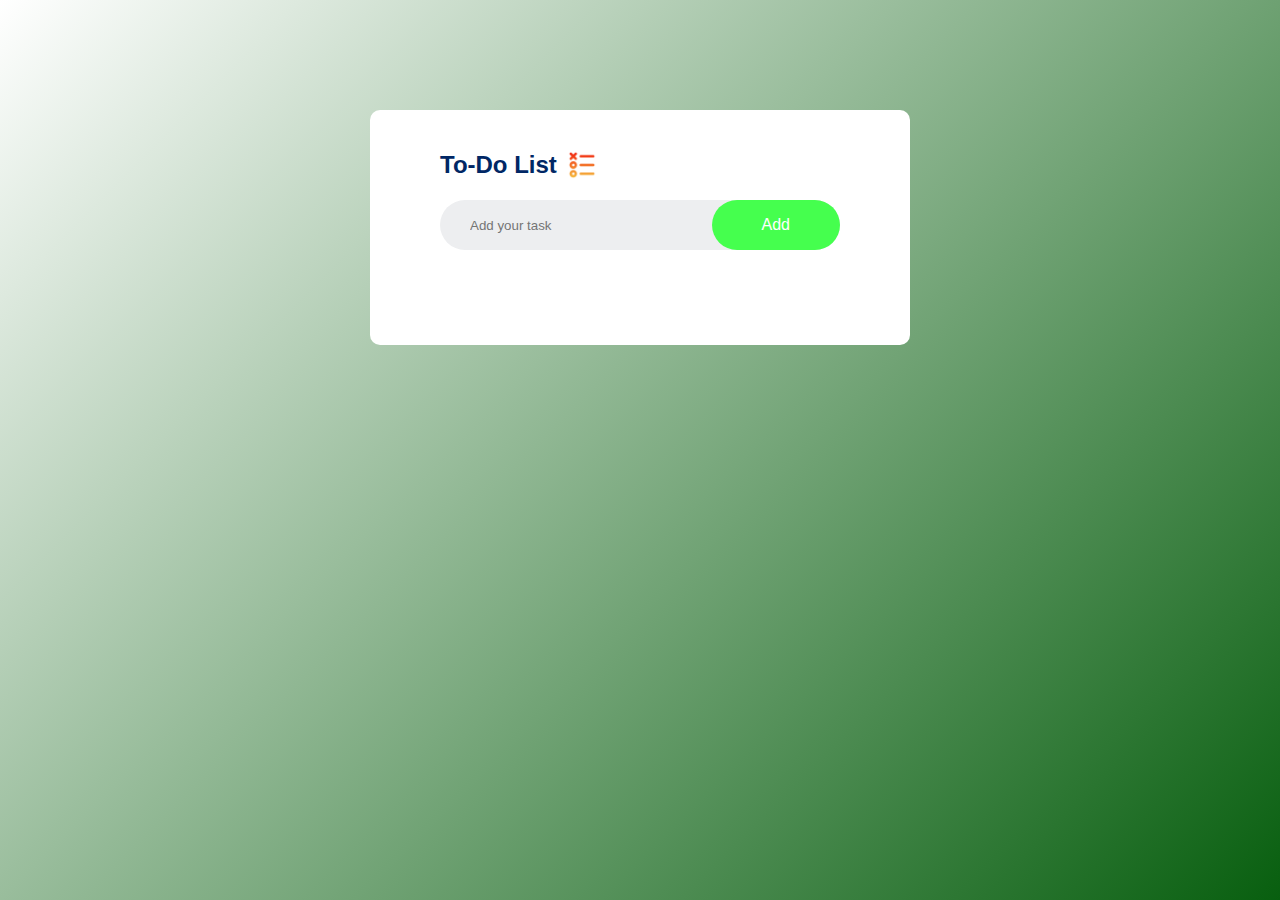
<file: To-Do list/index.html>
<!DOCTYPE html>
<html lang="en">
<head>
    <meta charset="UTF-8">
    <meta name="viewport" content="width=device-width, initial-scale=1.0">
    <title>To-Do List App</title>
    <link rel="stylesheet" href="style.css">
</head>
<body>
    <div class="container">
        <div class="todo-app">
            <h2>To-Do List <img src="images/list.png"></h2>
            <div class="row">
                <input type="text" id="input-box" placeholder="Add your task">
                <button onclick="addtask()">Add</button>
            </div>
            <ul id="list-container">
                <!--<li class="checked">Task 1</li>
                <li>Task 2</li>
                <li>Task 3</li>-->

            </ul>
        </div>
    </div>
    <script src="script.js"></script>
</body>
</html>
</file>
<file: To-Do list/style.css>
*{
    margin: 0;
    padding: 0;
    font-family: 'Poppins', sans-serif;
    box-sizing: border-box;
}
.container{
    width: 100%;
    min-height: 100vh;
    background: linear-gradient(135deg, #fff, #085f0f);
    padding: 10px;

}
.todo-app{
    width: 600px;
    max-width: 540px;
    background: #fff;
    margin: 100px auto 20px;
    padding: 40px 70px 70px;
    border-radius: 10px;
}
.todo-app h2{
    color: #002765;
    display: flex;
    align-items: center;
    margin-bottom: 20px;

}
.todo-app h2 img{
    width: 30px;
    margin-left: 10px;
}
.row{
    display: flex;
    align-items: center;
    justify-content: space-between;
    background: #edeef0;
    border-radius: 30px;
    padding-left: 20px;
    margin-bottom: 25px;

}
input{
    flex: 1;
    border: none;
    outline: none;
    background: transparent;
    padding: 10px;
    font-weight: 14px;
}
button {
    border: none;
    outline: none;
    padding: 16px 50px;
    background: #45ff4e;
    color: #fff;
    border-radius: 40px;
    cursor: pointer;
    font-size: 16px;
}
ul li{
    list-style: none;
    font-size: 17px;
    padding: 12px 8px 12px 50px;
    user-select: none;
    cursor: pointer;
    position: relative;
}
ul li::before{
    content:'';
    position: absolute;
    height: 28px;
    width: 28px;
    border-radius: 50%;
    background-image: url(images/radio.png);
    background-size: cover;
    background-position: center;
    top: 12px;
    left: 8px;
}
ul li.checked{
    color: #555;
    text-decoration: line-through;
}
ul li.checked::before{
    background-image: url(images/check-circle.png);
}
ul li span{
    position: absolute;
    right: 0;
    top: 5px;
    width: 40px;
    height: 40px;
    font-size: 22px;
    color: #555;
    line-height: 40px;
    text-align: center;
    border-radius: 50%;
}
ul li span:hover{
    background: #edeef0;
}
/*
</file>
